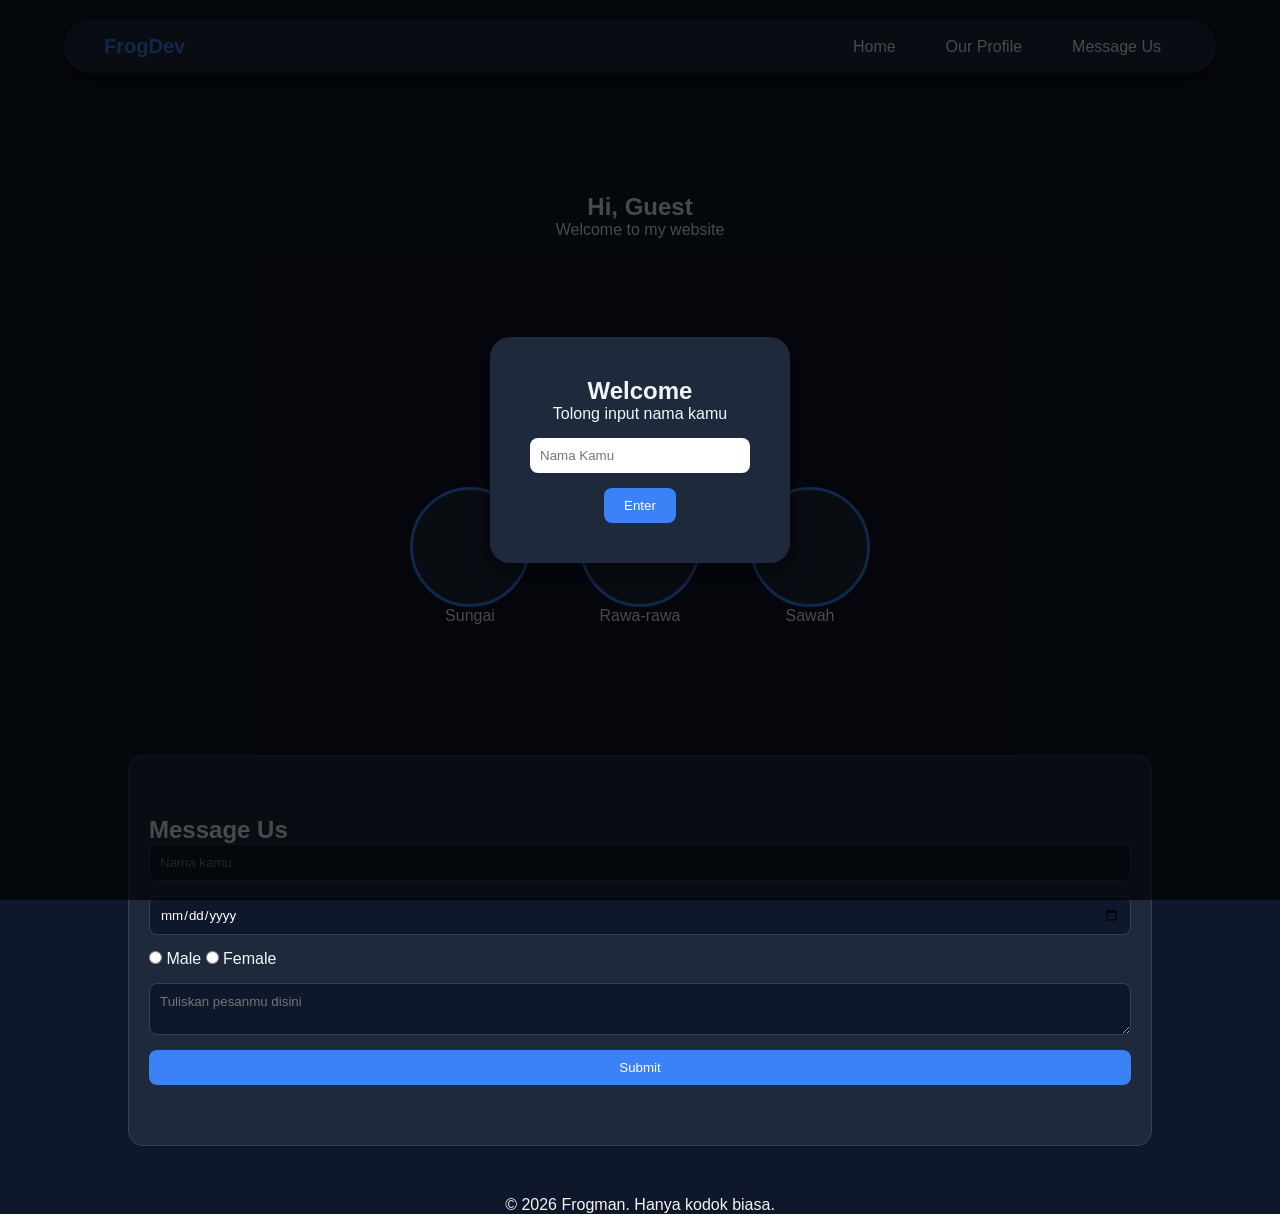
<file: index.html>
<!DOCTYPE html>
<html lang="en">
<head>
    <meta charset="UTF-8">
    <meta name="viewport" content="width=device-width, initial-scale=1.0">
    <title>Web Developer</title>
    <link rel="stylesheet" href="css/style.css">
</head>
<body>

    <!-- bagian welcome -->
     <div id="welcome" class="slmtDatang">
        <div class="welcome-content">
            <h2>Welcome </h2>
            <p>Tolong input nama kamu</p>
            <input type="text" id="inputNama" placeholder="Nama Kamu">
            <button id="tombolOk">Enter</button>
        </div>
     </div>
    
    <!--bagian navigasi-->
    <nav class="navigasi">
        <div class="logo">FrogDev</div>
        <ul class="bagian-nav">
            <li><a href="index.html">Home</a></li>
            <li><a href="profile.html">Our Profile</a></li>
            <li><a href="#pesan">Message Us</a></li>
        </ul>
    </nav>

    <!-- bagian home-->
     <section id="home" class="rumah">
        <h1 id="sayHai">Hi, Guest</h1>
        <p>Welcome to my website</p>
     </section>

    <!--bagian profile-->
    <section class="kdk">
        <h2>Our Headquarter</h2>
        <div class="kdk-container">
            <div class="kdk-item">
                <div class="bulet"></div>
                <p>Sungai</p>
            </div>
            <div class="kdk-item">
                <div class="bulet"></div>
                <p>Rawa-rawa</p>
            </div>
            <div class="kdk-item">
                <div class="bulet"></div>
                <p>Sawah</p>
            </div>
        </div>
    </section>

    <!--bagian untuk memasukan pesan-->
    <section id="pesan" class="pesan-sec">
    <h2>Message Us</h2>

    <form id="formPesan">
        <input type="text" id="nama" placeholder="Nama kamu">
        <input type="date" id="ultah">

        <div class="gender">
            <label><input type="radio" name="gender" value="Male"> Male</label>
            <label><input type="radio" name="gender" value="Female"> Female</label>
        </div>

        <textarea id="pesanText" placeholder="Tuliskan pesanmu disini"></textarea>

        <button type="submit">Submit</button>
    </form>

    <div id="result"></div>
    </section>

    
    <footer>
        </hr>
        <p>© 2026 Frogman. Hanya kodok biasa.</p>
    </footer>
    <script src="js/script.js"></script>


</body>
</html>
</file>
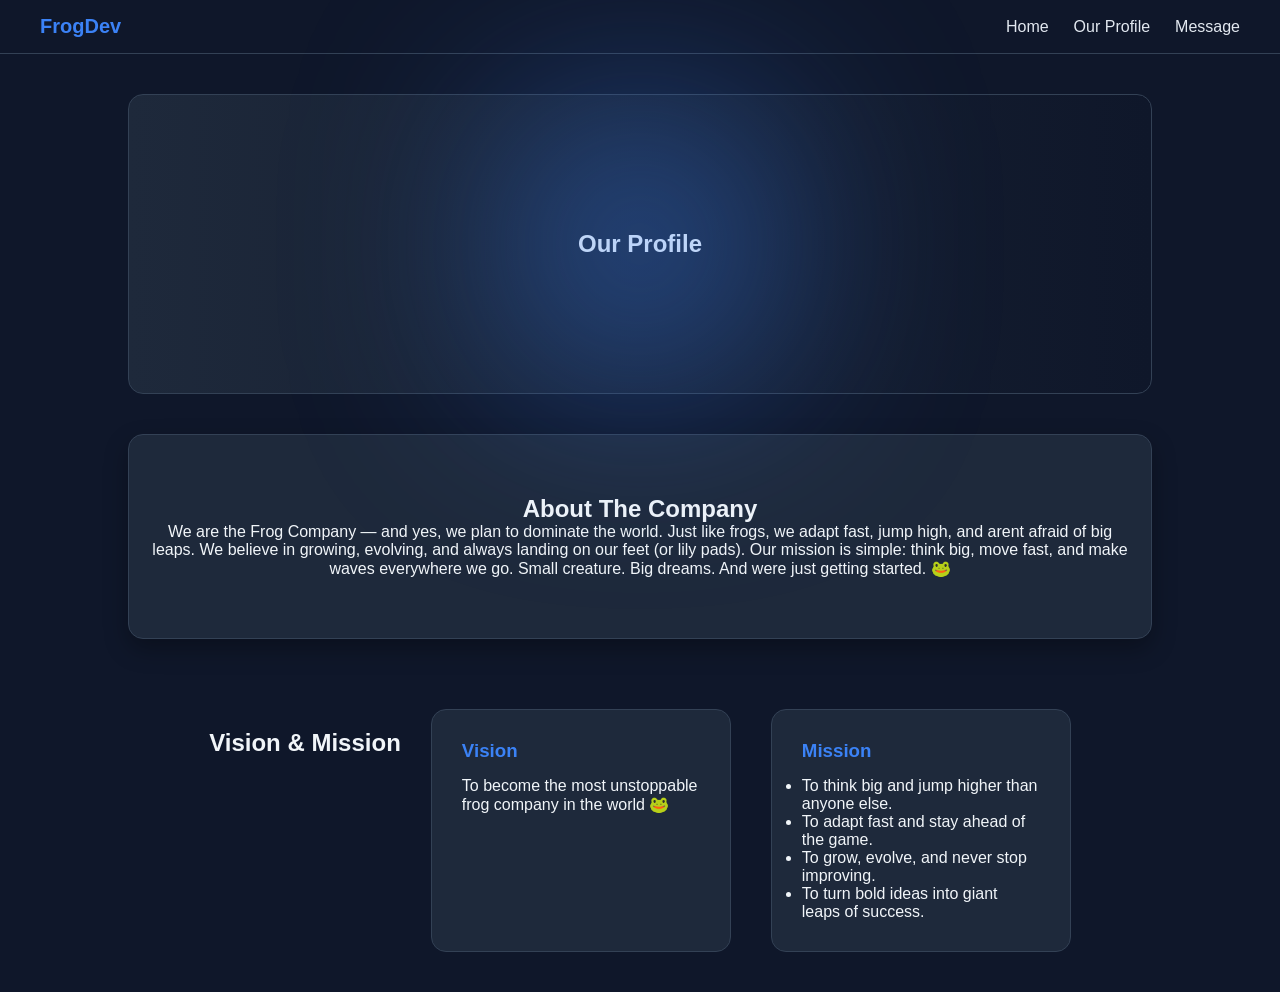
<file: profile.html>
<!DOCTYPE html>
<html lang="en">
<head>
    <meta charset="UTF-8">
    <title>Our Profile</title>
    <link rel="stylesheet" href="css/style.css">
</head>
<body>

    <!--bagian navigasi-->
    <nav class="navbar">
        <div class="logo">FrogDev</div>
        <ul class="nav-links">
            <li><a href="index.html">Home</a></li>
            <li><a href="profile.html">Our Profile</a></li>
            <li><a href="index.html#message">Message</a></li>
        </ul>
    </nav>

    <!-- banner profile -->
    <section class="profile-banner">
        <h1>Our Profile</h1>
    </section>

    <!-- portofolio -->
    <section class="our-company">
        <h2>About The Company</h2>
        <p>
            We are the Frog Company — and yes, we plan to dominate the world.
            Just like frogs, we adapt fast, jump high, and arent afraid of big leaps. We believe in growing, evolving, and always landing on our feet (or lily pads).
            Our mission is simple: think big, move fast, and make waves everywhere we go.
            Small creature. Big dreams.
            And were just getting started. 🐸
        </p>
    </section>

    <!-- Visi dan misi -->
    <section class="visi-misi">
        <h2 class="title-vimi">Vision & Mission</h2>

        <div class="vm-container">
            <div class="visi">
                <h3>Vision</h3>
                <p>
                    To become the most unstoppable frog company in the world 🐸
                </p>
            </div>

            <div class="misi">
                <h3>Mission</h3>
                <ul>
                    <li>To think big and jump higher than anyone else.</li>
                    <li>To adapt fast and stay ahead of the game.</li>
                    <li>To grow, evolve, and never stop improving.</li>
                    <li>To turn bold ideas into giant leaps of success.</li>
                </ul>
            </div>
        </div>
    </section>

    <script src="js/script.js"></script>

</body>
</html>
</file>
<file: css/style.css>
* {
    margin: 0;
    padding: 0;
    box-sizing: border-box;
    font-family: Arial, Helvetica, sans-serif;
}

body {
    background-color: #0f172a;
    color: #f1f5f9;
}

/* bagian welcome */
.slmtDatang {
    position: fixed;
    inset: 0;
    background: rgba(0, 0, 0, 0.7);
    display: flex;
    justify-content: center;
    align-items: center;
}

.welcome-content {
    background: #1e293b;
    padding: 40px;
    border-radius: 20px;
    text-align: center;
    width: 300px;
    box-shadow: 0 10px 30px rgba(0, 0, 0, 0.5);
}

.welcome-content input {
    width: 100%;
    padding: 10px;
    margin: 15px 0;
    border: none;
    border-radius: 8px;
}

.welcome-content button {
    padding: 10px 20px;
    background: #3b82f6;
    border: none;
    color: white;
    border-radius: 8px;
    cursor: pointer;
    transition: 0.3s;
}

.welcome-content button:hover {
    background: #2563eb;
}

/* bagian navigasi */
.navigasi {
    width: 90%;
    margin: 20px auto;
    padding: 15px 40px;
    display: flex;
    justify-content: space-between;
    align-items: center;
    background-color: #1e293b;
    border-radius: 50px;
    box-shadow: 0 8px 20px rgba(0, 0, 0, 0.4);
}

.logo {
    font-size: 20px;
    font-weight: bold;
    color: #3b82f6;
}

.bagian-nav {
    list-style: none;
    display: flex;
    gap: 20px;
}

.bagian-nav a {
    text-decoration: none;
    color: #f1f5f9;
    padding: 8px 15px;
    border-radius: 20px;
    transition: 0.3s;
}

.bagian-nav a:hover {
    color: #3b82f6;
    color: white;
}

/*bagian home */

.rumah {
    text-align: center;
    padding: 100px 20px;
}

.rumah span {
    color: #3b82f6;
}

.rumah button {
    margin-top: 20px;
    padding: 10px 20px;
    border: none;
    background-color: #3b82f6;
    color: white;
    cursor: pointer;
    border-radius: 5px;
    transition: 0.03s;
}

.rumah button:hover {
    background-color: #2563eb;
}

/* bagian tentang kita */

.kdk {
    text-align: center;
    padding: 80px 20px;
}

.kdk-container {
    display: flex;
    justify-content: center;
    gap: 50px;
    margin-top: 40px;
}

.bulet {
    width: 120px;
    height: 120px;
    background-color: #1e293b;
    border: 3px solid #3b82f6;
    border-radius: 50%;
    margin: auto;
}

/* bagian memberikan pesan pesan */
.pesan-sec {
    padding: 60px 20px;
    width: 80%;
    margin: 50px auto;
    background: #1e293b;
    border-radius: 15px;
    border: 1px solid #334155;
}

#formPesan {
    display: flex;
    flex-direction: column;
    gap: 15px;
}

#formPesan input,
#formPesan textarea {
    padding: 10px;
    border-radius: 8px;
    border: 1px solid #334155;
    background: #0f172a;
    color: white;
}

#formPesan button {
    padding: 10px;
    background: #3b82f6;
    border: none;
    border-radius: 8px;
    color: white;
    cursor: pointer;
}

/* bagian bawah */

footer {
    text-align: center;
    padding: 0px;
}

/* ------------BAGIAN PROFILE------------ */

/* bagian bar navigasi */
.navbar {
    display: flex;
    justify-content: space-between;
    align-items: center;
    padding: 15px 40px;
    background: #0f172a;
    border-bottom: 1px solid #334155;
}

.logo {
    font-size: 20px;
    font-weight: bold;
    color: #3b82f6;
}

.nav-links {
    list-style: none;
    display: flex;
    gap: 25px;
}

.nav-links a {
    text-decoration: none;
    color: #e2e8f0;
    transition: 0.3s;
}

.nav-links a:hover {
    color: #3b82f6;
}


/* bagian baner profile */
.profile-banner {
    height: 300px;
    background: linear-gradient(to right, #1e293b, #0f172a);
    display: flex;
    justify-content: center;
    align-items: center;
    border: 1px solid #334155;
    border-radius: 15px;
    margin: 40px auto;
    width: 80%;
}

.profile-banner::after {
    content: "";
    position: absolute;
    width: 200px;
    height: 200px;
    background: #3b82f6;
    border-radius: 50%;
    filter: blur(120px);
}

.profile-banner h1 {
    font-size: 40x;
}

/*tentang company kodok */
.our-company {
    padding: 60px 20px;
    text-align: center;
    background: #1e293b;
    margin: 40px auto;
    width: 80%;
    border-radius: 15px;
    border: 1px solid #334155;
    box-shadow: 0 10px 25px rgba(0, 0, 0, 0.3);
}


/* visi dan misi */
.visi-misi {
    display: flex;
    justify-content: center;
    gap: 30px;
    width: 80%;
    margin: 40px auto;
}

.title-vimi {
    text-align: center;
    margin-top: 50px;
    margin-bottom: 20px;
}

.vm-container {
    display: flex;
    justify-content: center;
    gap: 40px;
    margin-top: 30px;
}


.visi, .misi {
    background: #1e293b;
    padding: 30px;
    border-radius: 15px;
    width: 300px;
}

.visi, .misi {
    background: #1e293b;
    padding: 30px;
    border-radius: 15px;
    width: 300px;
    border: 1px solid #334155;
    transition: 0.3s;
}



.visi:hover, .misi:hover {
    transform: translateY(-5px);
    border-color: #3b82f6;
}

.visi h3, .misi h3 {
    color: #3b82f6;
    margin-bottom: 15px;
}

/* adjust untuk hp semoga bener */
@media (max-width: 768px) {

    .nav-links {
        flex-direction: column;
        gap: 10px;
    }

    .visi-misi {
        flex-direction: column;
        align-items: center;
    }

    .kdk-container {
        flex-direction: column;
        align-items: center;
        gap: 20px;
    }

    .pesan-sec {
        width: 95%;
    }

}
</file>
